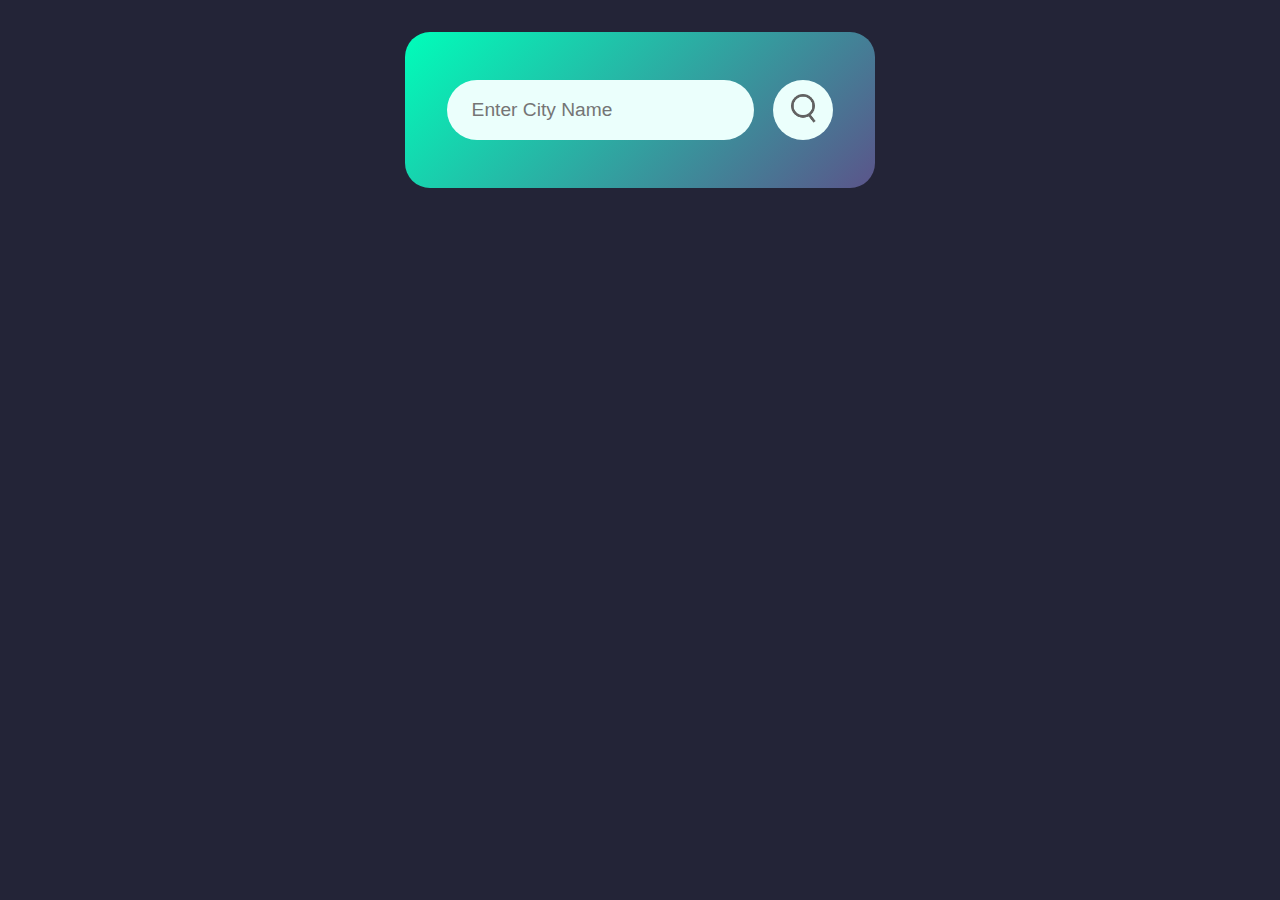
<file: 01_Weather-App/Index.html>
<!DOCTYPE html>
<html>
<head>
	<meta charset="utf-8">
	<meta name="viewport" content="width=device-width, initial-scale=1">
	<title></title>
	<link rel="stylesheet" type="text/css" href="style.css">
</head>
<body>
	<div class="card">
		<div class="search">
			<input type="text" placeholder="Enter City Name" spellcheck="false">
			<button><img src="images/search.png"></button>
		</div>
	</div>





	<script src="script.js"></script>

</body>
</html>
</file>
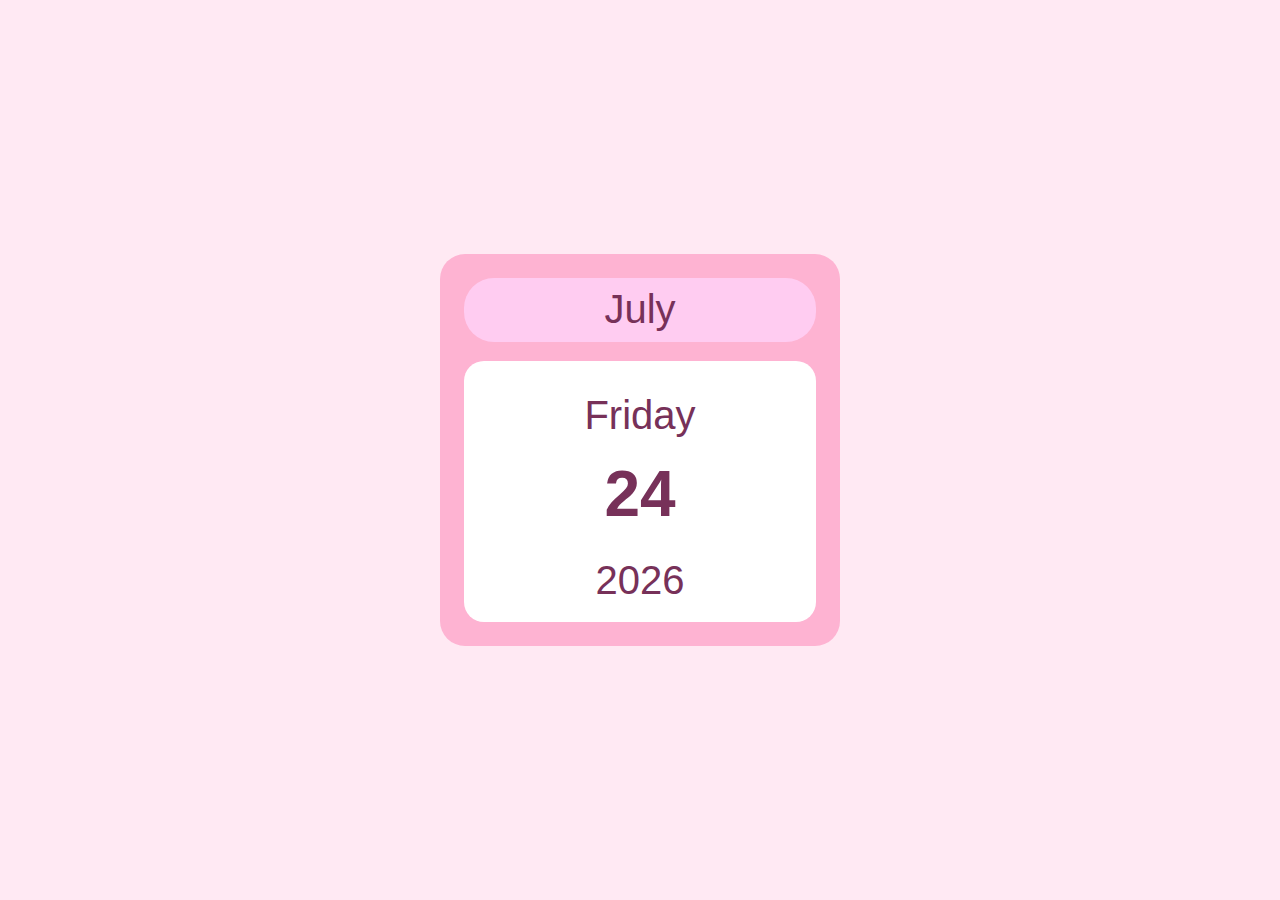
<file: 03_Mini-Calendar/index.html>
<!DOCTYPE html>
<html>
<head>
	<meta charset="utf-8">
	<meta name="viewport" content="width=device-width, initial-scale=1">
	<title>Mini-Calendar</title>
	<link rel="stylesheet" type="text/css" href="style.css">
</head>
<body>
	<div class="card">
		<div class="month">
			<p id="monthName"></p>
		</div>
		<div class="sec">
			<div class="dayName">
			<p id="dayName"></p>
		</div>
		<div class="dayNum">
			<p id="day"></p>
		</div>
		<div class="year">
			<p id="year"></p>
		</div>
		</div>
		
	</div>

	<script src="script.js"></script>

</body>
</html>
</file>
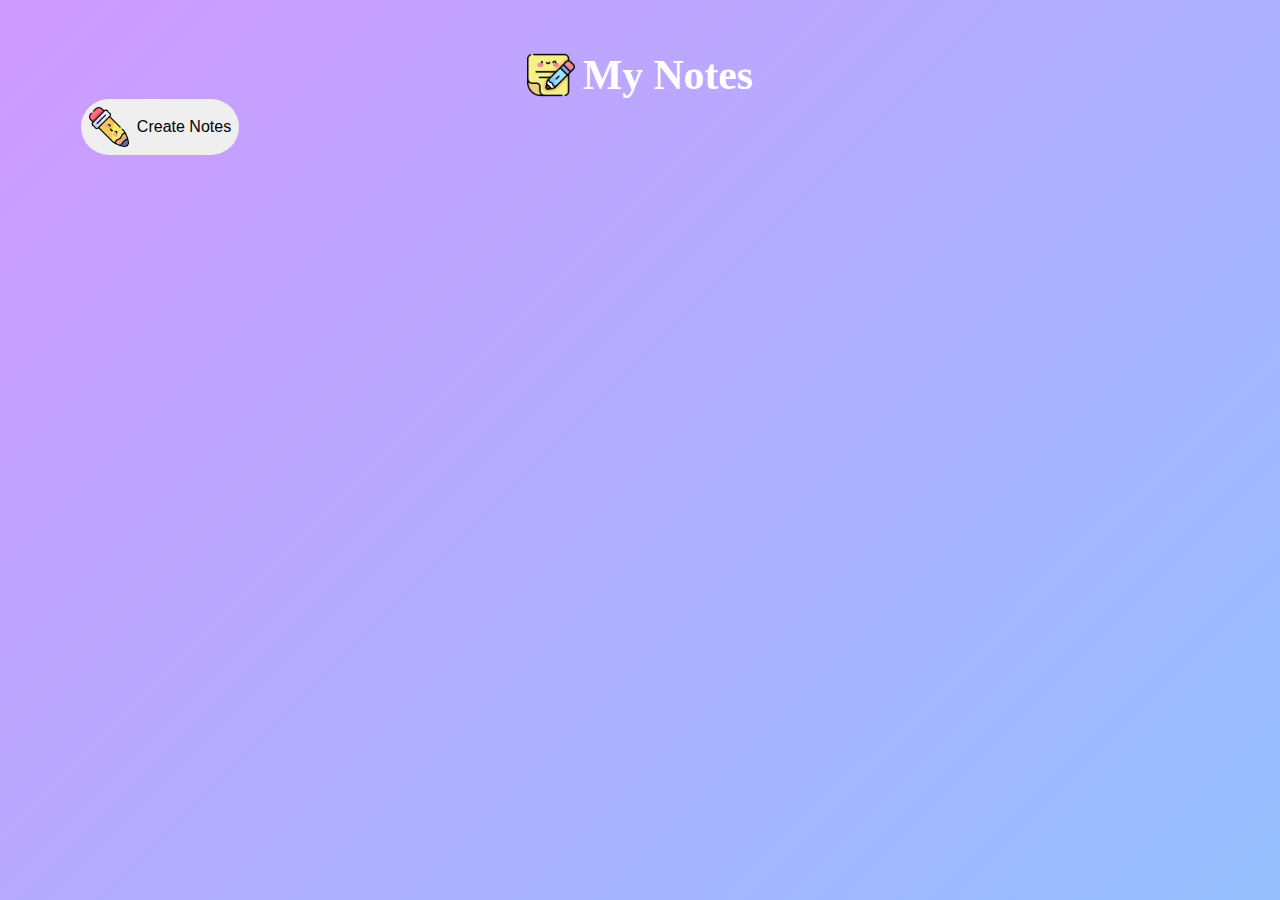
<file: 04_Notes/Index.html>
<!DOCTYPE html>
<html>
<head>
	<meta charset="utf-8">
	<meta name="viewport" content="width=device-width, initial-scale=1">
	<title>Notes</title>
	<link rel="stylesheet" type="text/css" href="style.css">
</head>
<body>
	<div class="container">
		<h1><img src="images/note.png"> My Notes</h1>
		<button class="btn"><img src="images/pencil.png"> Create Notes</button>

	<div class="notes-container">
		<!-- <p contenteditable="true" class="input-box"><img src="images/trash.png"></p> -->
		
	</div>
	</div>

	
	<script src="script.js"></script>

</body>
</html>
</file>
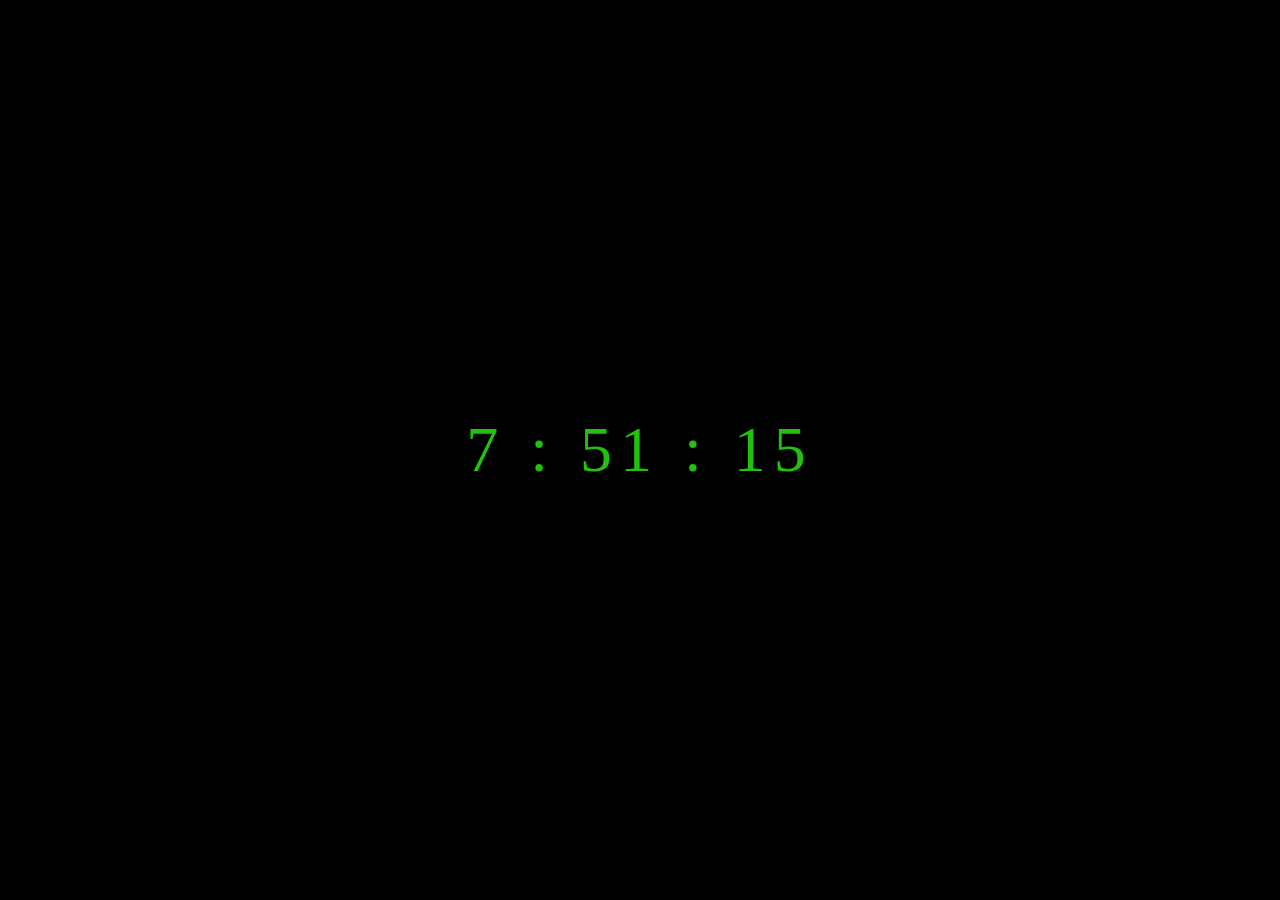
<file: 06_Digital_Clock/Index.html>
<!DOCTYPE html>
<html>
<head>
	<meta charset="utf-8">
	<meta name="viewport" content="width=device-width, initial-scale=1">
	<title>Digital - Clock</title>
	<link rel="stylesheet" type="text/css" href="style.css">
</head>
<body>
	<div class="clock">
		<span id="h">:</span>
		<span id="m">:</span>
		<span id="s"></span>
	</div>
	




	<script src="script.js"></script>
</body>
</html>
</file>
<file: 01_Weather-App/style.css>
* {
	margin: 0;
	padding: 0;
	box-sizing: border-box;
	font-family: sans-serif;
}

body {
	background-color: #232437;
}

.card{
	width: 90%;
	max-width: 470px;
	background: linear-gradient(135deg, #00feba , #5b548a);
	color: #fff;
	margin: 2rem auto 0;
	border-radius: 25px;
	padding: 3rem 2.6rem;
	text-align: center;

	.search{
		width: 100%;
		display: flex;
		align-items: center;
		justify-content: center;
	}


.search input{
	border: 0;
	outline: 0;
	background: #ebfffc;
	color: #555;
	padding: 10px 25px;
	height: 60px;
	border-radius: 30px;
	flex: 1;
	margin-right: 1.2rem;
	font-size: 1.2rem;
}

.search button{
	border: 0;
	outline: 0;
	background: #ebfffc;
	border-radius: 50%;
	width: 60px;
	height: 60px;
	cursor: pointer;
}

.search button img{
	width: 1.6rem;
}

.weather-icon{
	width: 170px;
	margin-top: 30px;
}

.weather h1{
	font-size: 80px;
	font-weight: 500;
}

.weather h2{
	font-size: 45px;
	font-weight: 400;
	margin-top: -10px;
}


.details{
	display: flex;
	align-items: center;
	justify-content: space-between;
	padding: 0 20px;
	margin-top: 50px;
}


.col{
	display: flex;
	align-items: center;
	text-align: left;
}

.col img{
	width: 40px;
	margin-right: 10px;
}

.humidity, .wind{
	font-size: 28px;
	margin-top: -6px;
}
</file>
<file: 03_Mini-Calendar/style.css>
* {
	margin: 0;
	padding: 0;
	box-sizing: border-box;
	font-family: sans-serif;
}

body{
	font-size: 2.5rem;
	color: white;
	height: 100vh; /* full screen height */
    display: flex;
    justify-content: center; /* horizontal center */
    align-items: center;
    background-color: #ffe9f3;
}

.card{
	width: 90%;
	max-width: 25rem;
	background-color: #feb3d2;
	display: flex;
	text-align: center;
	justify-content: center;
	flex-direction: column;
	border-radius: 25px;
	padding: 1.5rem;
}

.month {
	background-color: #ffccf1;
	padding: 0.6rem;
	border-radius: 30px;
	color: #773159;
}

.sec {
	background-color: white;
	margin-top: 1.2rem;
	padding-bottom: 1.2rem;
	border-radius: 20px;
	color: #773159;
}

.dayName {
	margin-top: 1rem;
	padding: 1rem;
	border-radius: 20px;
}

.dayNum{
	padding: 0.2rem;
	margin-bottom: 1.5rem;
	font-size: 4rem;
	font-weight: 600;
}
</file>
<file: 04_Notes/style.css>
* {
	margin: 0;
	padding: 0;
	box-sizing: border-box;
}

body {
	

}

.container{
	display: flex;
	flex-direction: column;
	width: 100%;
	min-height: 100vh;
	background: linear-gradient(135deg, #cf9aff , #95c0ff);
	color: #fff;
	display: flex;
	align-items: center;
	flex-direction: column;
}

.container h1{
	margin-top: 4%;
	display: flex;
    align-items: center;
    gap: 0.5rem;
    font-weight: 600;
    font-size: 2.6rem;
}

.container h1 img{
	width: 3rem;
}

.container button{
	margin-left: -60rem;
	display: flex;
	align-items: center;
	gap: 0.5rem;
	padding: 0.5rem;
	border-radius: 40px;
	font-size: 1rem;
	outline: 0;
	border: 0;
	cursor: pointer;
}

.container button img{
	width: 2.5rem;
}

.notes-container {
    width: 100%;             
    display: flex;
    flex-direction: column;
    align-items: center;
}

.input-box {
    position: relative;
    width: 100%;        
    max-width: 500px;   
    min-height: 150px;
    background: #fff;
    color: #333;
    padding: 2rem;
    margin: 1.5rem 0;
    outline: 0;
    border-radius: 20px;
}

/* شرح مريومى :s
bottom: 1rem ===>
Moves the element 1rem up from the bottom edge of its parent (or the page).
و ال right زيه */

.input-box img{
	width: 1.4rem;
	position: absolute;
	bottom: 1rem;
	right: 1rem;
	cursor: pointer;
}
</file>
<file: 06_Digital_Clock/style.css>
body {
	background: black;
	display: flex;
	justify-content: center;
	align-items: center;
	height: 100vh;
    margin: 0; 
}

.clock {
	color: #20c20e;
	font-size: 4rem;
	letter-spacing: 8px;
}
</file>
